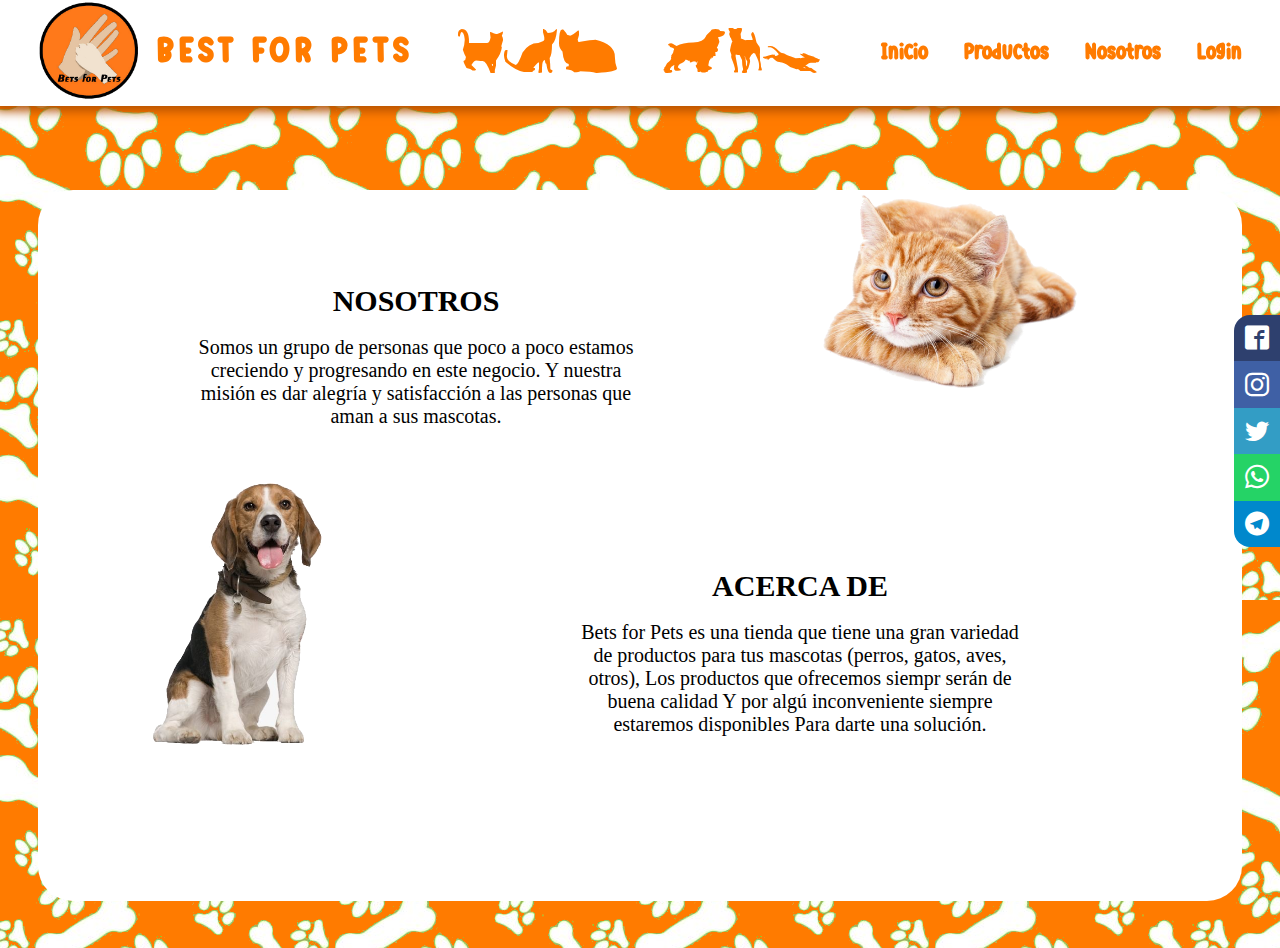
<file: nosotros/acerca.html>
<!DOCTYPE html>
<html lang="es">
<head>
    <meta charset="UTF-8">
    <meta http-equiv="X-UA-Compatible" content="IE=edge">
    <meta name="viewport" content="width=device-width, initial-scale=1.0">
    <title>NOSOTROS</title>
    <link rel="stylesheet" href="css/estilo.css" rel="stylesheet">
    <link rel="stylesheet" href="../index.css">
    <link rel="stylesheet" href="../a/css/font.css">
    <link rel="shortcut icon" href="images/logo.png" type="image/x-icon">
</head>
<body>
  
    <header class="header">
        <a href="../index.html"><img src="images/logo.png"id="log"></a>
           <div class="log-nav-container">
           <a href="../index.html" class="logo">BEST FOR PETS<a class="gato">ABC</a><a class="perro">ABC</a></a>
               <nav class="navigation">
                   <ul>
                    <li><a href="../index.html">Inicio</a></li>
                    <li><a href="../productos_pets/productos.html">Productos</a></li>
                    <li><a href="">Nosotros</a></li>
                    <li><a href="../LOGIN/login.html">Login</a></li>
                   </ul>
               </nav>
           </div>
       </header>
       <div class="social-bar">
        <a href="https://www.facebook.com/" class="icon icon-facebook2"></a>
        <a href="https://www.instagram.com/" class="icon icon-instagram"></a>
        <a href="https://twitter.com/" class="icon icon-twitter"></a>
        <a href="https://web.whatsapp.com/" class="icon icon-whatsapp"></a>
        <a href="https://web.telegram.org/" class="icon icon-telegram"></a>
      </div>

      <div id="color"></div>
      <div id="about">
          <h2 id="title1">ACERCA DE</h2>
          <br>
          <p id="par1">Bets for Pets es una tienda que tiene
          una gran variedad de productos para
          tus mascotas (perros, gatos, aves, otros),
          Los productos que ofrecemos siempr
          serán de buena calidad Y por algú
          inconveniente siempre estaremos
          disponibles Para darte una solución.</p>
      </div>
      <div id="me">
          <h2 id="title2">NOSOTROS</h2>
          <br>
          <p id="par2">Somos un grupo de personas que poco
          a poco estamos creciendo y progresando
          en este negocio. Y nuestra misión es dar
          alegría y satisfacción a las personas que
          aman a sus mascotas.</p>
      </div>
      <img src="images/gato.png" id="img1">
      <img src="images/perross.png" id="img2">
    <!-- ----------------------------------------------- -->
    <script SameSite="None; Secure" src="https://static.landbot.io/landbot-3/landbot-3.0.0.js"></script>
    <script>
      var myLandbot = new Landbot.Livechat({
        configUrl: 'https://chats.landbot.io/v3/H-1003966-0LOZS522KYQESC92/index.json',
      });
    </script>
</body>
</html>
</file>
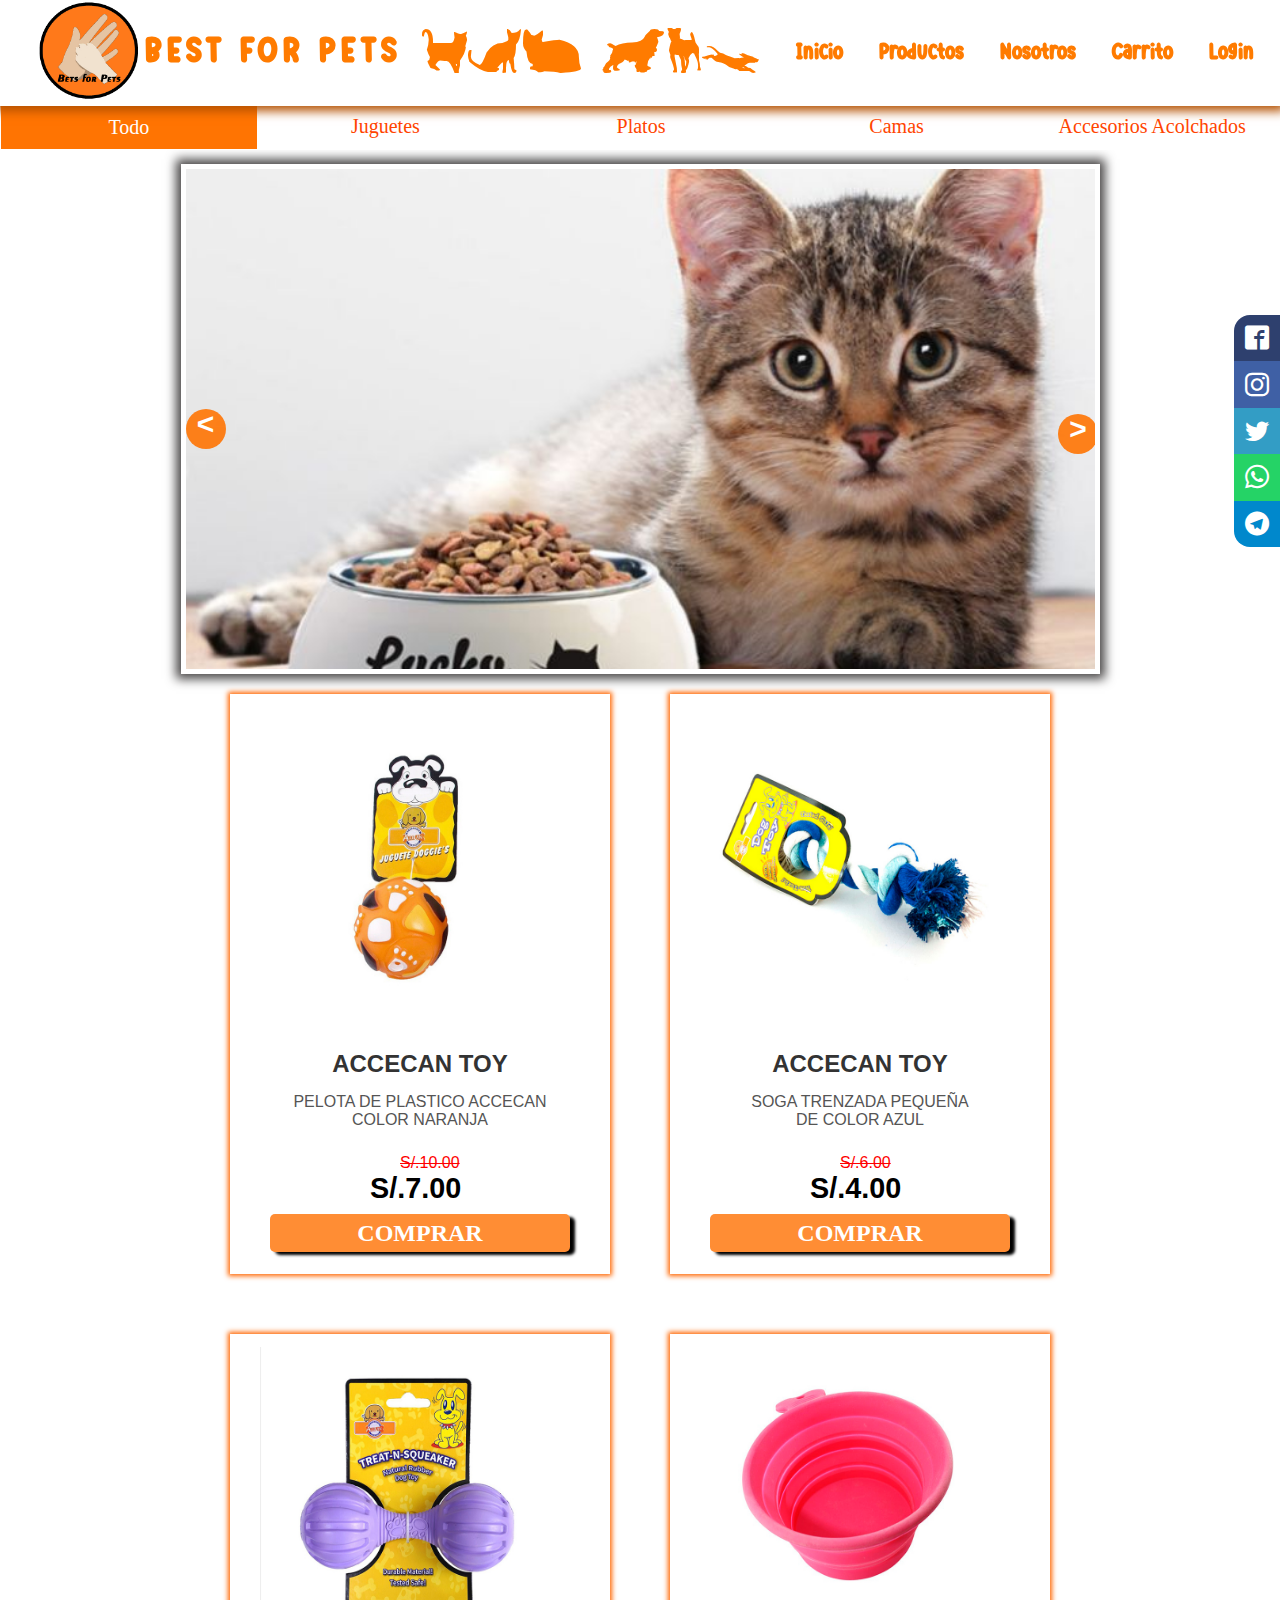
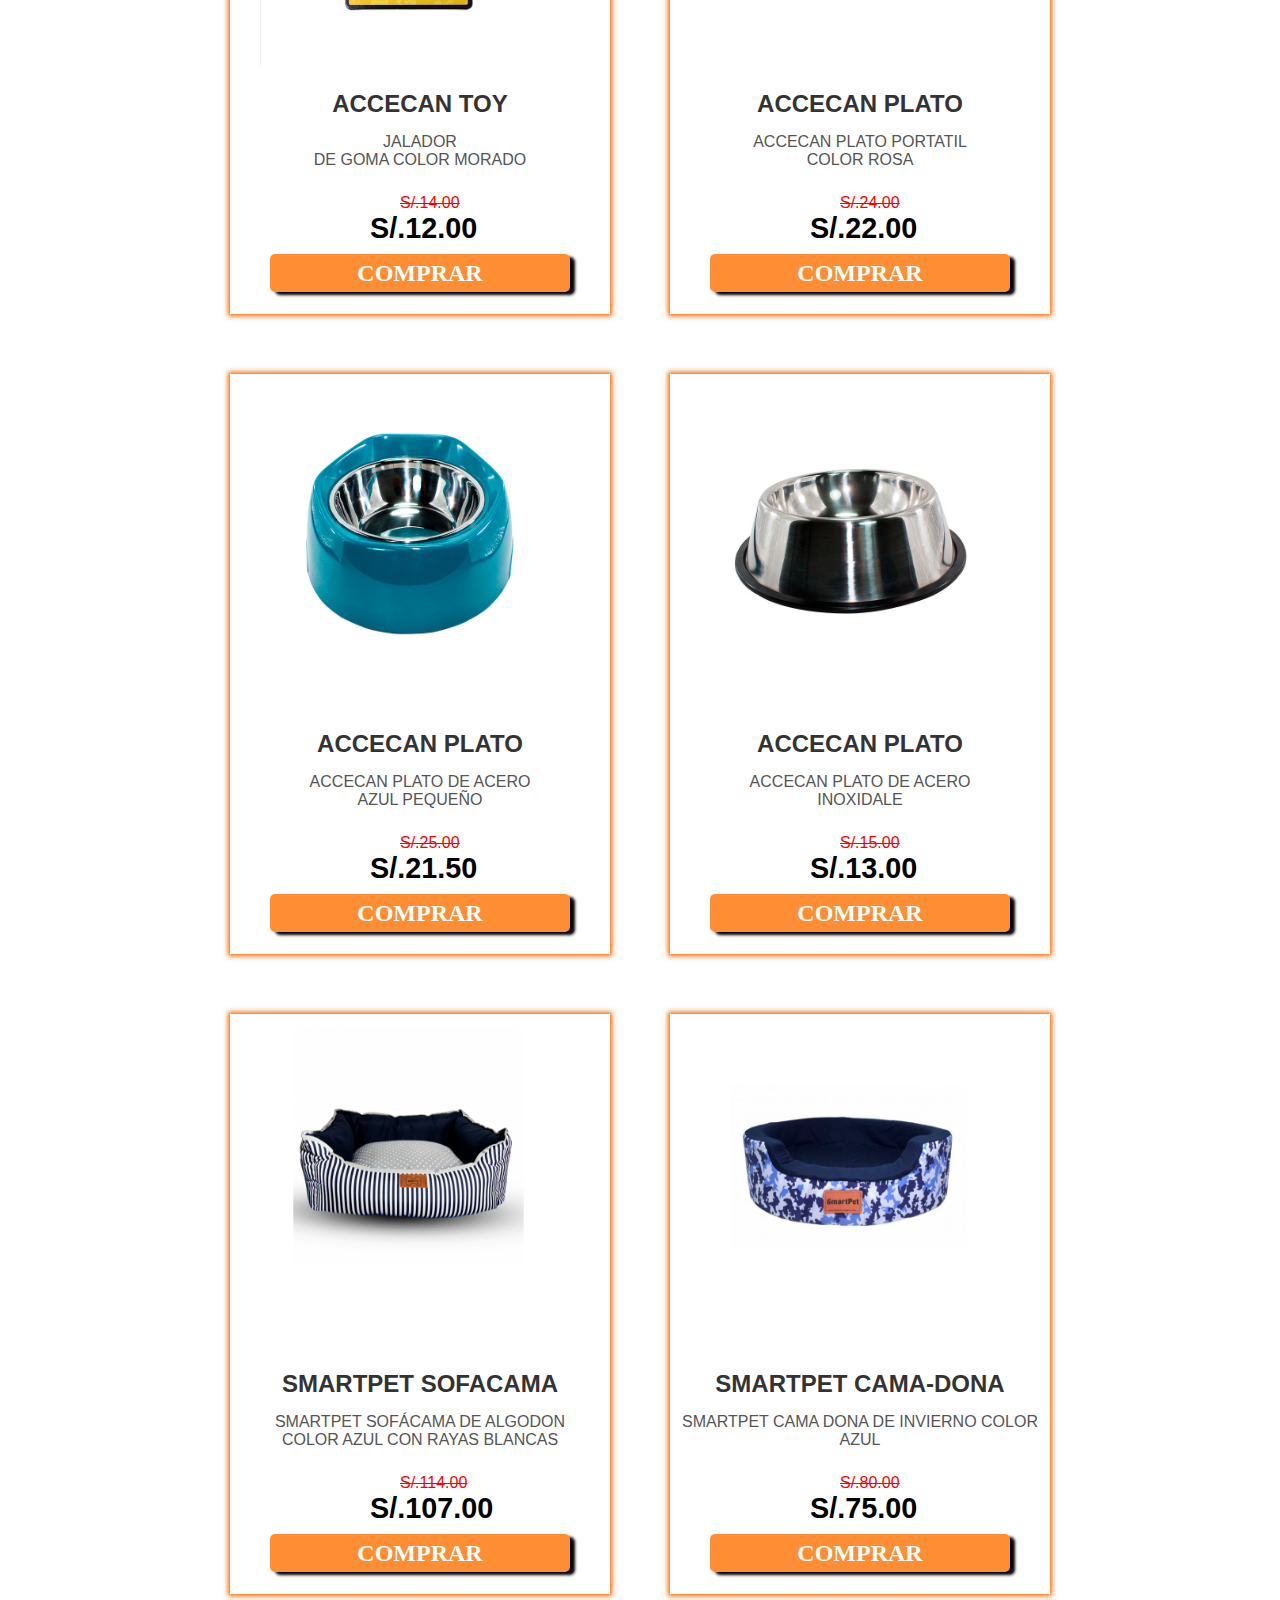
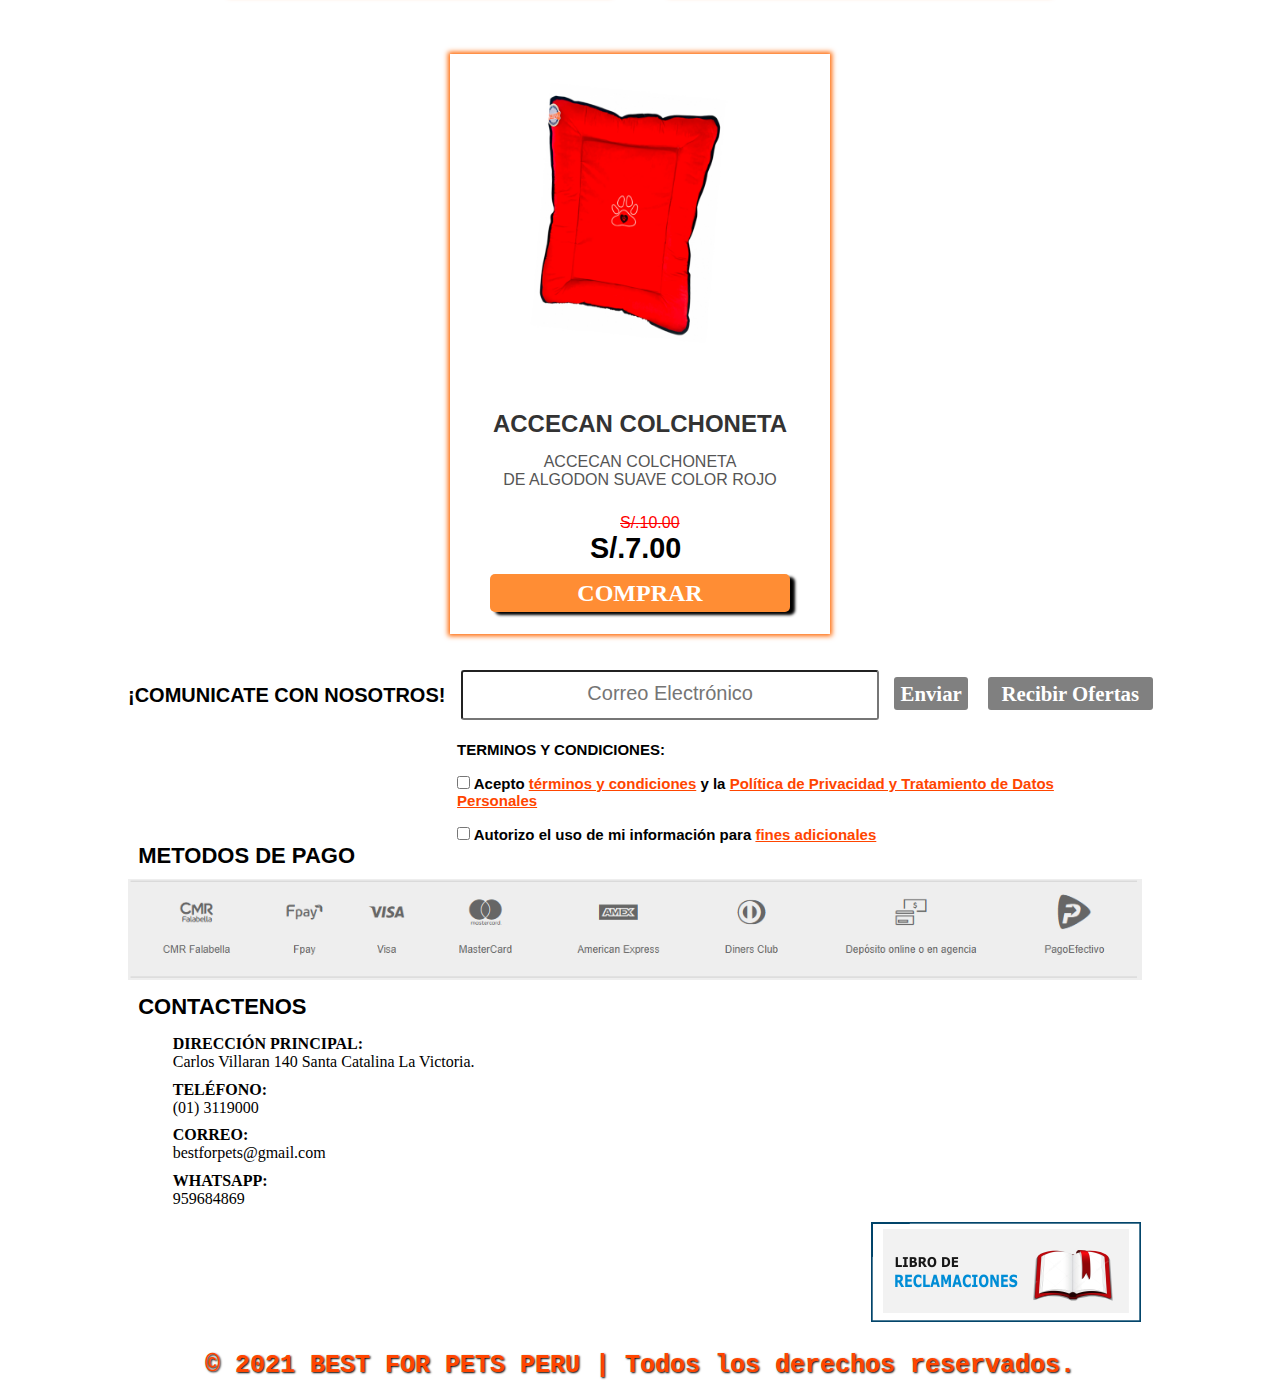
<file: productos_pets/productos.html>
<!DOCTYPE html>
<html lang="es">
<head>
    <meta charset="UTF-8">
    <meta http-equiv="X-UA-Compatible" content="IE=edge">
    <meta name="viewport" content="width=device-width, initial-scale=1.0">
    <title>PRODUCTOS</title>
    <link rel="stylesheet" href="css/cabecera.css">
    <link rel="stylesheet" href="../index.css">
    <link rel="stylesheet" href="../a/css/font.css">
    <link rel="stylesheet" href="../index.css">
    <link rel="shortcut icon" href="img/LOGO.png" type="image/x-icon">
</head>
<body>

    <header class="header">
        <a href="../index.html"><img src="img/LOGO.png"id="log"></a>
           <div class="log-nav-container">
           <a href="../index.html" class="logo">BEST FOR PETS<a class="gato">ABC</a><a class="perro">ABC</a></a>
               <nav class="navigation">
                   <ul>
                    <li><a href="../index.html">Inicio</a></li>
                    <li><a href="productos.html">Productos</a></li>
                    <li><a href="../nosotros/acerca.html">Nosotros</a></li>
                    <li><a href="javascript:abrir()"id="car">Carrito</a></li>
                    <li><a href="../LOGIN/login.html">Login</a></li>
                   </ul>
               </nav>
           </div>
       </header>    


       <div class="social-bar">
        <a href="https://www.facebook.com/" class="icon icon-facebook2"></a>
        <a href="https://www.instagram.com/" class="icon icon-instagram"></a>
        <a href="https://twitter.com/" class="icon icon-twitter"></a>
        <a href="https://web.whatsapp.com/" class="icon icon-whatsapp"></a>
        <a href="https://web.telegram.org/" class="icon icon-telegram"></a>
      </div>


      <!-- FILTRO-->
<div class="filtro">
    <div class="category_list">
        <div  href="#" class="category_item" category="all">Todo</div>
        <div href="#" class="category_item" category="juguetes">Juguetes</div>
        <div href="#" class="category_item" category="platos">Platos</div>
        <div href="#" class="category_item" category="camas">Camas</div>
        <div href="#" class="category_item" category="acolchados">Accesorios Acolchados</div>
        </div>
        </div>
<!-- FILTRO -->

<div class="slid">
       <div class="container-slider">
        <div class="slider"id="slider">
            <div class="slider__section">
             <img src="img/slidr-2.jpg" alt="" class="slider__img"></div>
            <div class="slider__section">
             <img src="img/slidr-1.jpg" alt="" class="slider__img"></div>
            <div class="slider__section">
             <img src="img/slidr-3.jpg" alt="" class="slider__img"></div>
            <div class="slider__section">
             <img src="img/slidr-4.jpg" alt="" class="slider__img"></div>
        </div>
        <div class="slider__btn slider__btn--right" id="btn-right">&#62;</div>
        <div class="slider__btn slider__btn--left" id="btn-left">&#60;</div>
    </div>
 </div>

<div class="separ">
      <div  class="product-item" category="juguetes">
     <div class="conte">
        <div class="card toy-uno">
            <div class="caja">
                <img src="img/juguete1.jpg" width="415" height="330">
                <div class="capa">
                    <img src="../images/Hundespielzeug_Dog´sstoy.gif" style="width: 100%;" class="open">
                </div>
            </div>
        </div>
         
         <div class="informacion">
             <h1>ACCECAN TOY</h1>
             <p>PELOTA DE PLASTICO ACCECAN<br>COLOR NARANJA</p>
         </div>
         <div class="precio">
             <div class="box-precio">
                 <span class="precio1"><strike>S/.10.00</strike></span>
                 <span class="precio2"><b>S/.7.00</b></span>
             </div>
         </div>
         <div class="boton">COMPRAR</div>
     </div>
     </div>

     <div  class="product-item" category="juguetes">
     <div class="conte">
         <div class="card juguete">
             <div class="caja">
                <img src="img/juguete2.jpg" width="415" height="330">
                <div class="capa">
                    <img src="../images/perro-pug-jugando-con-un-mordedor-de-cuerda.jpg" style="width: 100%;" class="open">
                </div>
            </div>
        </div>
         
         <div class="informacion">
             <h1>ACCECAN TOY</h1>
             <p>SOGA TRENZADA PEQUEÑA<br> DE COLOR AZUL</p>
         </div>
         <div class="precio">
             <div class="box-precio">
                 <span class="precio1"><strike>S/.6.00</strike></span>
                 <span class="precio2"><b>S/.4.00</b></span>
             </div>
         </div>
         <div class="boton">COMPRAR</div>
     </div>
     </div>

     <div  class="product-item" category="juguetes">
     <div class="conte">
             <div class="card toy-tres">         
                 <div class="caja">
                <img src="img/juguete3.jpg" width="415" height="330">
                <div class="capa">
                    <img src="../images/giphy.gif" style="width: 100%;" class="open">
                </div>
                </div>
            </div>
         
         <div class="informacion">
             <h1>ACCECAN TOY</h1>
             <p> JALADOR<br> DE GOMA COLOR MORADO</p>
         </div>
         <div class="precio">
             <div class="box-precio">
                 <span class="precio1"><strike>S/.14.00</strike></span>
                 <span class="precio2"><b>S/.12.00</b></span>
             </div>
         </div>
         <div class="boton">COMPRAR</div>
     </div>
     </div>

     <div  class="product-item" category="platos">
     <div class="conte">
         <div class="card plato-cuatro" >
            <div class="caja">             
                 <img src="img/plato1.jpg" width="415" height="330">
                 <div class="capa">
                    <img src="../images/ganador-croquetas-perro.gif" style="width: 100%;" class="open">
                </div>
            </div>
         </div>
         <div class="informacion">
             <h1>ACCECAN PLATO</h1>
             <p>ACCECAN PLATO PORTATIL<br> COLOR ROSA</p>
         </div>
         <div class="precio">
             <div class="box-precio">
                 <span class="precio1"><strike>S/.24.00</strike></span>
                 <span class="precio2"><b>S/.22.00</b></span>
             </div>
         </div>
         <div class="boton">COMPRAR</div>
     </div>
 </div>

 <div class="product-item" category="platos">
     <div class="conte">
         <div class="card plato-cinco">
             <div class="caja">
                <img src="img/plato2.jpg" width="415" height="330">
                <div class="capa">
                    <img src="../images/3_giphy.gif" style="width: 100%;" class="open">
                </div>
             </div>
         </div>
         <div class="informacion">
             <h1>ACCECAN PLATO</h1>
            <p>ACCECAN PLATO DE ACERO<br> AZUL PEQUEÑO</p>
         </div>
         <div class="precio">
             <div class="box-precio">
                 <span class="precio1"><strike>S/.25.00</strike></span>
                 <span class="precio2"><b>S/.21.50</b></span>
             </div>
         </div>
         <div class="boton">COMPRAR</div>
     </div>
 </div>
 
 <div class="product-item" category="platos">
     <div class="conte">
         <div class="card plato-seis">
            <div class="caja">
                <img src="img/plato3.jpg" width="415" height="330">
                <div class="capa">
                    <img src="../images/basset-hound-comiendo-10421.gif" style="width: 100%;" class="open">
                </div>
            </div>
             
         </div>
         <div class="informacion">
             <h1>ACCECAN PLATO</h1>
            <p>ACCECAN PLATO DE ACERO <br>INOXIDALE<br></p>
         </div>
         <div class="precio">
             <div class="box-precio">
                 <span class="precio1"><strike>S/.15.00</strike></span>
                 <span class="precio2"><b>S/.13.00</b></span>
             </div>
         </div>
         <div class="boton">COMPRAR</div>
     </div>
     </div>

     <div class="product-item" category="camas">
     <div class="conte">
         <div class="card cama-siete">
             <div class="caja">
                <img src="img/Sofácama1.jpg" width="415" height="330">
                <div class="capa">
                    <img src="../images/8872bbf0-3be8-4dcf-a32f-a043e1fb0ef3_final_pets.gif" style="width: 100%;" class="open">
                </div>
             </div>
         </div>
         <div class="informacion">
             <h1>SMARTPET SOFACAMA</h1>
             <p>SMARTPET SOFÁCAMA DE ALGODON<br> COLOR AZUL CON RAYAS BLANCAS</p>
         </div>
         <div class="precio">
             <div class="box-precio">
                 <span class="precio1"><strike>S/.114.00</strike></span>
                 <span class="precio2"><b>S/.107.00</b></span>
             </div>
         </div>
         <div class="boton">COMPRAR</div>
     </div>
     </div>
 
     <div class="product-item" category="camas">
     <div class="conte">
         <div class="card cama-ocho">
             <div class="caja">
                 <img src="img/cama1.jpg" width="415" height="330">
                 <div class="capa">
                    <img src="../images/GIF2_480x480_1_480x480.gif" style="width: 100%;" class="open">
                </div>
             </div>
         </div>
         <div class="informacion">
             <h1>SMARTPET CAMA-DONA</h1>
             <p>SMARTPET CAMA DONA DE INVIERNO COLOR AZUL</p>
         </div>
         <div class="precio">
             <div class="box-precio">
                 <span class="precio1"><strike>S/.80.00</strike></span>
                 <span class="precio2"><b>S/.75.00</b></span>
             </div>
         </div>
         <div class="boton">COMPRAR</div>
     </div>
     </div>
 
     <div class="product-item" category="acolchados">
     <div class="conte">
         <div class="card cama-nue">
             <div class="caja">
                <img src="img/colchoneta1.png" width="415" height="330">
                <div class="capa">
                    <img src="../images/CAMA_PARA_PERROS_con_un_SU_TER_MUY_F_CIL_DIY-min.gif" style="width: 100%;" class="open">
                </div>
             </div>
         </div>
         <div class="informacion">
             <h1>ACCECAN COLCHONETA</h1>
            <p>ACCECAN COLCHONETA<br>DE ALGODON SUAVE COLOR ROJO</p>
         </div>
         <div class="precio">
             <div class="box-precio">
                 <span class="precio1"><strike>S/.10.00</strike></span>
                 <span class="precio2"><b>S/.7.00</b></span>
             </div>
         </div>
         <div class="boton">COMPRAR</div>
     </div>  
     </div>
     
 </div>


 <!-- START SECTION SHOPPING CART -->
 <section class="shopping-cart" id="carrito">
    <a href="javascript:cerrar()"><div id="cerrar"style="color: white;position: absolute;font-size: 40px;left: 97.5%;top: -10px;">x</div></a>
     <div class="container">
         <h1 class="text-center">CARRITO</h1>
         <hr>
         <div class="row">
             <div class="col-1">
                 <div class="shopping-cart-header">
                     <p> Producto</p>
                 </div>
             </div>
             <div class="col-2">
                 <div class="shopping-cart-header">
                     <p class="text-truncate">Precio</p>
                 </div>
             </div>
             <div class="col-3">
                 <div class="shopping-cart-header">
                     <p> Cantidad</p>
                 </div>
             </div>
         </div>
         <!-- ? START SHOPPING CART ITEMS -->
         <div class="shopping-cart-items shoppingCartItemsContainer">
 
         </div>
         <!-- ? END SHOPPING CART ITEMS -->
 
         <!-- START TOTAL -->
         <div class="row">
             <div class="col-12">
                 <div class="shopping-cart-total d-flex align-items-center">
                     <p class="mb-0">Total </p>
                     <p class="ml-4 mb-0 shoppingCartTotal">S/ 0</p>
                     
                     <button class="btn btn-success ml-auto comprarButton" type="button" data-toggle="modal"
                         data-target="#comprarModal" onclick="return registro()">Enviar</button>
                 </div>
             </div>
         </div>
 
         <!-- END TOTAL -->
         
 
     </div>
 
 </section>
 <!-- END SECTION SHOPPING CART -->
 <footer id="derechos">
    <div id="correo">
        <div id="titulos">¡COMUNICATE CON NOSOTROS!</div>
        <div id="correo1"><input type="email" placeholder="Correo Electrónico" id="inputo"></div>
        <div id="enviar1"><div class="boton1">Enviar</div></div><div id="enviar2"><div class="boton2">Recibir Ofertas</div></div>
        <br>
        <br>
        <br>
        <div id="check">
            <br>
            <h4>TERMINOS Y CONDICIONES:</h4>
            <br>
            <label><input type="checkbox" name="cb-terminosservicio" required> Acepto <u style="color: orangered;">términos y condiciones</u> y la <u style="color: orangered;">Política de Privacidad y Tratamiento de Datos Personales</u></label>
            <br><br>
            <label><input type="checkbox" name="cb-terminosservicio" required> Autorizo el uso de mi información para <u style="color: orangered;">fines adicionales</u></label>
        </div>
    </div>  
    <div id="pago">
        <div id="metodos">METODOS DE PAGO</div>
        <div><img src="../images/metodos.png " style="width: 99%;"></div>
        <div id="metodos">CONTACTENOS</div>
        <div id="contact">
            <ul>
                <li><h4>DIRECCIÓN PRINCIPAL:</h4> Carlos Villaran 140 Santa Catalina La Victoria.</li>
                <li><h4>TELÉFONO:</h4> (01) 3119000</li>
                <li><h4>CORREO:</h4>bestforpets@gmail.com</li>
                <li><h4> WHATSAPP:</h4>959684869</li>      
              </ul>
        </div>
        <div id="libro"><u><img src="../images/libro.png"></u></div>
        <br><br><br><br><br><br>
        <div id="derechos1">© 2021 BEST FOR PETS PERU | Todos los derechos reservados.</div>
    
        </div>
    </footer>
    <!-- ventana -->
    <div id=ventana1>
        <br>
        <center><h1 id="compratext">COMPRA EXITOSA</h1></center>
        <h2>-------------------------------------------</h2><br>
        <CENTEr><h3 id="compratext2">Estimado cliente el pedido que acaba de solicitar se le será entregado en los siguientes tres días hábiles, si por algún motivo el paquete no llega o se encuentra en 
            mal estado comuníquese con nuestro asesor por los medios disponibles o acérquese a nuestras oficinas en: <br> Carlos Villarán 140 Santa Catalina La Victoria.</h3></CENTEr>
        <h2>-------------------------------------------</h2><br>
        <button onclick="return face()" id="botoo">Aceptar</button>
        <button id="botoo2"><a href="#derechos" id="recla">Reclamo</a></button>
    </div>
 <script src="js/slider.js"></script>
 <script src="js/compras.js"></script>
 <script src="js/jquery-3.2.1.js"></script>
 <script src="js/script.js"></script>
 <script>
    function abrir(){
    carrito.style.display="block";}
    function cerrar(){
    carrito.style.display="none"}
    carrito.addEventListener("onclick",abrir) 
    cerrar.addEventListener("onclick",cerrar)
    </script>
    <script SameSite="None; Secure" src="https://static.landbot.io/landbot-3/landbot-3.0.0.js"></script>
    <script>
      var myLandbot = new Landbot.Livechat({
        configUrl: 'https://chats.landbot.io/v3/H-1003966-0LOZS522KYQESC92/index.json',
      });
      
    </script>
 </body>

</body>
</html>
</file>
<file: nosotros/css/estilo.css>
body{
    margin: 0%;
    background: url("images/dog.png");
}
/* ------------------------------------------------ */
@font-face{
    font-family: "fontuno";
    src: url("fonts/Best\ School\ Font\ by\ Kelik\ \(7NTypes\).otf");
}
@font-face{
    font-family: "fontdos";
    src: url("fonts/can\ dog\ tfb.ttf");
}
@font-face{
    font-family: "fonttres";
    src: url("fonts/kitty\ cats\ tfb.ttf");
}
@font-face{
    font-family: "fonta";
    src: url("fonts/Delight\ Candles\ .ttf");
}

.header{
    background: rgb(255, 255, 255);
    padding: 1rem 0;
    position:fixed;box-shadow: 0px 0px 10px 5px rgb(180, 81, 0) ;
    top: 0;
    left: 0;
    right: 0;
}
.header a{
    color: rgb(255, 123, 0);
    text-decoration: none;
}
.log-nav-container{
    display: flex;
    justify-content: space-around;
    align-items: center;
}
.navigation ul{
    margin: 0;
    padding: 0;
    list-style: none;
}
.navigation ul li{font-size: 22px;
    display: inline-block;
    font-family: "fontuno"
}
.navigation ul li a{
    display: block;
    padding: 0.5rem 1rem;
    transition: all 0.5s linear;
    font-weight: bold;
}
.navigation ul li a:hover{
    background: rgb(255, 116, 2);
    color: rgb(255, 255, 255);
    padding: 5px 10px;
    border-radius: 15px;

}
.logo{
    font-family: "fontuno";
    letter-spacing: 5px;
    font-size:35px;
    padding-left: 135px;
    font-weight: bold;
}
#log{
    padding-top: 10px;
    width: 120px;
   position: absolute;padding-left: 30px;
   top: -15px;
}
#cart{
    width: 40px;
}
.gato{
    font-family: "fonttres";
    font-size: 4em;
}
.perro{
    font-family: "fontdos";
    font-size: 4em;
}
/* ------------------------------------------------ */

#color{
    background: white;
    border-radius: 35px;
    position: absolute;
    height: 75%; 
    width: 94%; 
    left: 3%; 
    top: 20%;
}

#about{
    width: 35%;
    height: 30%;
    position: absolute;
    top: 60%;
    left: 45%;
    margin: auto;
}
#title1{
    text-align: center;
    font-size: 30px;
}
#par1{
    text-align: center;
    font-size: 20px;
}

#me{
    width: 35%;
    height: 30%;
    position: absolute;
    top: 30%;
    left: 15%;
    margin: auto;
}
#title2{
    text-align: center;
    font-size: 30px;
}
#par2{
    text-align: center;
    font-size: 20px;
}

#img1{
    width: 25%;
    position: absolute;
    left: 60%;
    top: 20%;
}

#img2{
    width: 17%;
    position: absolute;
    top: 48%;
    left: 10%;
}
</file>
<file: index.css>
*{
    margin: 0;
}
  
@font-face{
    font-family: "fontuno";
    src: url("productos_pets/css/fonts/Best\ School\ Font\ by\ Kelik\ \(7NTypes\).otf");
}
@font-face{
    font-family: "fontdos";
    src: url("productos_pets/css/fonts/can\ dog\ tfb.ttf");
}
@font-face{
    font-family: "fonttres";
    src: url("productos_pets/css/fonts/kitty\ cats\ tfb.ttf");
}
body{
    position: relative;
   padding-bottom: 3em;
   min-height: 100vh;
   /* display: flex;
   flex-direction: column;
   min-height: 100vh; */
}

.header{
    background: rgb(255, 255, 255);
    padding: 1rem 0;
    position:fixed;box-shadow: 0px 0px 10px 5px rgb(180, 81, 0) ;
    top: 0;
    left: 0;
    right: 0;
    z-index: 2;
}
.header a{
    color: rgb(255, 123, 0);
    text-decoration: none;
}
.log-nav-container{
    display: flex;
    justify-content: space-around;
    align-items: center;
}
.navigation ul{
    margin: 0;
    padding: 0;
    list-style: none;
}
.navigation ul li{font-size: 22px;
    display: inline-block;
    font-family: "fontuno"
}
.navigation ul li a{
    display: block;
    padding: 0.5rem 1rem;
    transition: all 0.5s linear;
    font-weight: bold;
}
.navigation ul li a:hover{
    background: rgb(255, 116, 2);
    color: rgb(255, 255, 255);
    padding: 5px 10px;
    border-radius: 15px;

}
.logo{
    font-family: "fontuno";
    letter-spacing: 5px;
    font-size:35px;
    padding-left: 135px;
    font-weight: bold;
}
#log{
    padding-top: 10px;
    width: 120px;
   position: absolute;padding-left: 30px;
   top: -15px;
}
#cart{
    width: 40px;
}
.gato{
    font-family: "fonttres";
    font-size: 4em;
}
.perro{
    font-family: "fontdos";
    font-size: 4em;
}

#port{
    width: 100%;
   padding-top: 115px;
    
}

#ventana{background-color: rgb(255, 194, 145);position: fixed;right: 0;width: 40%;height: 100%;top: 0;display: none;}
/* -------------------------------------------REDES SOCIALES--------------------------------------------------------------------------------*/
.social-bar {
	position: fixed;
	right: 0;
	top: 35%;
	font-size: 1.5rem;
	display: flex;
	flex-direction: column;
	align-items: flex-end;
	z-index: 100;
}
.icon {
	color: white;
	text-decoration: none;
	padding: .7rem;
	display: flex;
	transition: all .5s;
}
.icon-facebook2{
	background: #2E406E;
}
.icon-twitter {
	background: #339DC5;
}
.icon-youtube {
	background: #E83028;
}
.icon-instagram {
	background: #3F60A5;
}
.icon-whatsapp {
	background: #25d366;
}
.icon-telegram {
	background: #0088CC;
}
.icon:first-child {
	border-radius: 1rem 0 0 0;
}
.icon:last-child {
	border-radius: 0 0 0 1rem;
}
.icon:hover {
	padding-right: 3rem;
	border-radius: 1rem 0 0 1rem;
	box-shadow: 0 0 .5rem rgba(0, 0, 0, 0.42);
}
#espace{
    top: 150px;position:relative;
    padding-bottom: 180px;
    padding-left: 17%;
    padding-right: 0%;
}

#derechos{
    background-color: white;
    padding: 1em 0;
    width: 80%;
    padding-left: 10%;
    padding-right: 10%;
    left: 0;bottom: 0;
    margin-bottom: -50px;
    display:block;
    clear: both;
    
}

#correo{position: relative;
    float: left;
    
}
#titulos{
    font-family: sans-serif;
    font-size: 20px;
    color: black; 
    padding-top: 1.4%;
    font-weight: bold;
    float: left;
}
#correo1{
    float: left;
    margin-left: 1em;
}

#inputo{
    width: 150%;
    height: 2em;
    border-radius: 3px;
    background: #fff;
    font-size: 20px;
    text-align: center;
    padding-bottom: 2%;
}
#enviar1{
    padding-top: 0.7%;
    margin-left: 10em;
    float: left;
}
.boton1{
    width:120%; 
    background-color:gray;
    border-radius:3px;
    cursor: pointer;
    transition: background-color 1s;
    text-align: center;
    font-size: 1.3em; 
    line-height: 1.6em;
    color: #fff;
    font-weight: bold;
}
.boton1:hover{
    background-color: orangered;
}
#enviar2{
    padding-top: 0.7%;
    margin-left: 2em;
    float: left;
}
.boton2{
    width:120%; 
    background-color:gray;
    border-radius:3px;
    cursor: pointer;
    transition: background-color 1s;
    text-align: center;
    font-size: 1.3em; 
    line-height: 1.6em;
    color: #fff;
    font-weight: bold;
}
.boton2:hover{
    background-color: orangered;
}
#check{
    float: left;
    font-family: sans-serif;
    font-size: 15px;
    font-weight: bold; 
    padding-left: 33%;
}

#pago{
    padding-top: 15%;
    
    
}
#metodos{
    font-family: sans-serif;
    font-size: 22px;
    font-weight: bold;
    padding: 1%;

   
}
#contact{
    width: 50%;

}
#contact ul{
    list-style: none;   
}
#contact ul li{
    padding: 1%;  
}
#libro{
    float: right;
    font-weight: bold;
    font-family: monospace;
    font-size: 20px;
    
}
#derechos1{
    padding-top: 3%;
    font-weight: bold;
    font-family: monospace;
    font-size: 25px;
    text-align: center;
    color: orangered;
    text-shadow:1px 1px 2px black;  
}
/* #consult{
    width: 20%;
    height: 50%;
    position: absolute;
    top: 75%;
    left: 10%;
    border: 2px solid #d35517;
    border-radius: 10px;
}
#consult1{
    width: 50%;
    height: 40%;
    border: 2px solid #111;
    position: relative;
    top: 5%;
    left: 25%;
    border-radius: 50%;
    background: #d35517;
}
#img1{
    width: 100%;
}
#consult_par{
    text-align: center;
    font-size: 17px;
}
#consult_2{
    width: 20%
    height: 50%;
    position: absolute;
    border: 2px solid #d35517;
    border-radius: 10px;
    top: 75%;
    left: 40%;
}
#consult_2_1{
    width: 50%;
    height: 40%;
    border: 2px solid #111;
    position: relative;
    top: 5%;
    left: 25%;
    border-radius: 50%;
    background: #d35517;
}
#img2{
    width: 100%;
}
#consult_par2{
    text-align: center;
    font-size: 17px;
}
#consult_3{
    width: 20%;
    height: 50%;
    position: absolute;
    border: 2px solid #d35517;
    border-radius: 10px;
    top: 75%;
    left: 70%;
}
#consult_3_1{
    width: 50%;
    height: 40%;
    border: 2px solid #111;
    position: relative;
    top: 5%;
    left: 25%;
    border-radius: 50%;
    background: #d35517;
}
#img3{
    width: 80%;
    position: relative;
    left: 10%;
}
#consult_par3{
    text-align: center;
    font-size: 20px;
} */
</file>
<file: a/css/font.css>
@font-face {
  font-family: 'icomoon';
  src:  url('fonts/icomoon.eot?o79ak7');
  src:  url('fonts/icomoon.eot?o79ak7#iefix') format('embedded-opentype'),
    url('fonts/icomoon.ttf?o79ak7') format('truetype'),
    url('fonts/icomoon.woff?o79ak7') format('woff'),
    url('fonts/icomoon.svg?o79ak7#icomoon') format('svg');
  font-weight: normal;
  font-style: normal;
  font-display: block;
}

[class^="icon-"], [class*=" icon-"] {
  /* use !important to prevent issues with browser extensions that change fonts */
  font-family: 'icomoon' !important;
  speak: never;
  font-style: normal;
  font-weight: normal;
  font-variant: normal;
  text-transform: none;
  line-height: 1;

  /* Better Font Rendering =========== */
  -webkit-font-smoothing: antialiased;
  -moz-osx-font-smoothing: grayscale;
}

.icon-google2:before {
  content: "\ea89";
}
.icon-facebook2:before {
  content: "\ea91";
}
.icon-instagram:before {
  content: "\ea92";
}
.icon-whatsapp:before {
  content: "\ea93";
}
.icon-telegram:before {
  content: "\ea95";
}
.icon-twitter:before {
  content: "\ea96";
}
.icon-gmail:before {
  content: "\ea96";
}
</file>
<file: productos_pets/css/cabecera.css>
body{
    background-image: url(https://w.wallhaven.cc/full/45/wallhaven-4527v5.jpg);
    width: 100%;
    height: 100vh;
    padding-top: 9rem;
    display: flex;
    justify-content: center;
    align-items: center;
    flex-wrap: wrap;
}
.conte{
    position: relative;top: 10px;
    background: white;
    height: 540px;
    width: 22%;
    box-shadow:0 0 7px #111 ;
    margin: 30px 30px;
}
.caja{
    width: 415;
    height: 330;
    position: relative;
    overflow: hidden;
    margin: 10px;
    border: 3px solid #ffffff;
    float: left;
    display: flex;
}
.capa{
    position: absolute;
    top: 0;
    left: 40px;
    width: 100%;
    height: 100%;
    background: rgba(255, 255, 255, 0.8);
    display: flex;
    justify-content: center;
    align-items: center;
    color: #ffffff;
    transform: scale(0);
    transition: 1s ease;
    text-align: center;
}
.conte:hover .capa{
    transform: scale(1.1);
    transition: 1s ease;
}
img .open{
    border-radius: 5px;
    margin: 10px;
    padding: 10px 20px;
    position: absolute;
    transition: 1s ease;
}
img .open:hover{
    background-color: transparent;
    transition: 1s ease;
}
.conte .card{
    height: 200px;
    width: 100%;
    margin-bottom: 170px;
}
.card img{
    margin: auto;
    display: block;
}
.informacion{
    height: 80px;
    width: 100%;
}
.informacion h1{
    font-family: sans-serif;
    font-size: 1.5em;
    text-align: center;
    color: #333;
    margin-bottom: -10px;
}
.informacion p{
    text-align: center;
    font-family: sans-serif;
    font-size: .9em;
    color: #555;
}
.precio {
    height:50px;
    width: 85%;
    margin: auto;
    font-family: sans-serif;
    display: flex;
    justify-content: space-between;
    align-items: center;
    position: relative;
    top: 50px;
}
.box-precio{
    width: 80px;
}
 .precio1{
    color: red;
    font-size: 1em;
}
.precio .precio2{
    font-size: 1.8em;
}
.shoping{
    font-size: 1.5em;
    color: #555;
}

@media (max-width:320px)
{
    .conte{
        width: 100%;
        margin: 30px 0;
    }
}
@media (max-width:600px)
{
    .conte{
        width: 100%;
        margin: 30px 0;
    }
}

@media (max-width:700px)
{
    .conte{
        width: 80%;
        margin: 30px 0;
    }
}

@media (max-width:900px)
{
    .conte{
        width: 40%;
        margin: 30px 20px;
    }
}


.separ{ 
   
    width: 100%;
    position:relative;
    display: flex;
    justify-content: center;
    align-items: center;
    flex-wrap: wrap;
}
.conte{
    background: white;position: relative;
    height: 580px;
    width: 380px;
    box-shadow:0 0 7px #111 ;
    margin: 30px 30px;box-shadow: 0px 0px 5px 2px rgb(255, 102, 0);
}
.conte .card{
    height: 200px;
    width: 100%;
    margin-bottom: 120px;
}
.card img{
    margin: auto;
    display: block;width: 90%;
}
.informacion{
    height: 80px;
    width: 100%;
}
.informacion h1{
    font-family: sans-serif;
    font-size: 1.5em;
    text-align: center;
    color: #333;
    margin-bottom:15px;
}
.informacion p{
    text-align: center;
    font-family: sans-serif;
    font-size: 1em;
    color: #555;
}
.precio {
    height:70px;
    width: 40px;
    left: 0px;
    font-family: sans-serif;
    display: flex;
    justify-content: space-between;
    align-items: center;
}
.box-precio{
    width: 80px;
}
 .precio1{
    color: red;
    font-size: 1em;
}
.precio .precio2{
    position: relative;left: -30px;
    font-size: 1.8em;
}

/* --------------------------------------------------------SLIDER-------------------------------------------------------------*/
.container-slider{position: relative;top:20px;
    width: 90%;border: 5px solid rgb(255, 255, 255);
    height: 500px;
    max-width: 1000px;
    margin: auto;
    overflow: hidden;
    box-shadow: 0 0 10px 5px rgb(73, 71, 71)
}

.slider{
    display: flex;
    width: 400%;
    height: 500px;
    margin-left: -100%;
}
.slider__section{
    width: 100%;
}
.slider__img{
    display: block;
    width: 100%;
    height: 100%;
    object-fit: cover; 
}
.slider__btn{
    position: absolute;
    width: 40px;
    height: 40px;
    background: rgba(255, 115, 0, 0.89);
    top: 60%;
    color: white;
    transform: translateY(-50%);
    font-size: 30px;
    font-weight: bold;
    font-family: monospace;
    text-align: center;
    border-radius: 50%;
    cursor: pointer;
}
.slider__btn:hover{
    background: white;
    color: rgb(255, 123, 0);

}
.slider__btn--left{position:relative;
    left: 0px;top: -280px;

}
.slider__btn--right{position: relative;
    right: -96%;top: -235px;
}
/* -------------------------------------------BOTÓN--------------------------------------------------------------------------------*/
.boton {
    width: 300px; 
    background-color:#ff8d34;
    border-radius:5px;
    cursor: pointer;
    transition: background-color 1s;
    text-align: center;
    font-size: 1.5em; 
    line-height: 1.6em;
    color: #fff;
    font-weight: bold;
    box-shadow: 5px 3px 3px black;
    margin: auto;
    position: relative;
    top: 50px;
   }
.boton:hover{
    background-color:red;
}
/* -------------------------------------------REDES SOCIALES--------------------------------------------------------------------------------*/
.social-bar {
	position: fixed;
	right: 0;
	top: 35%;
	font-size: 1.5rem;
	display: flex;
	flex-direction: column;
	align-items: flex-end;
	z-index: 100;
}
.icon {
	color: white;
	text-decoration: none;
	padding: .7rem;
	display: flex;
	transition: all .5s;
}
.icon-facebook2{
	background: #2E406E;
}
.icon-twitter {
	background: #339DC5;
}
.icon-youtube {
	background: #E83028;
}
.icon-instagram {
	background: #3F60A5;
}
.icon-whatsapp {
	background: #25d366;
}
.icon-telegram {
	background: #0088CC;
}
.icon:first-child {
	border-radius: 1rem 0 0 0;
}
.icon:last-child {
	border-radius: 0 0 0 1rem;
}
.icon:hover {
	padding-right: 3rem;
	border-radius: 1rem 0 0 1rem;
	box-shadow: 0 0 .5rem rgba(0, 0, 0, 0.42);
}
/* ---------------------------------------------------------------------------------------------------------------------------*/


/* ? SHOPPING CART */
  .shopping-cart{display: none;z-index: 4;
    font-family: 'Open Sans', sans-serif;
    position: fixed;
    margin: auto;
    background-color: rgba(0, 0, 0, 0.658);
    width: 97%;
    left: 0;
    bottom: 0;
    color: white;

  }

  .container{
      margin: auto;
      width: 100%;
  }
  .text-center{
      text-align: center;
      font-size: 2em;
  }
  .row{
      position: relative;
      width: 100%;
      height: 60px;
      padding-top: 12px;
  }
  .col-1{
    width: 43%;
    height: 40px;
    position: relative;
    float: left;
    padding: 0px;
    margin-left: 1%;
    margin-right: 2%;
    border-bottom: solid 2px white;
  }
.col-2{
    width: 17%;
    height: 40px;
    position: relative;
    float: left;
    margin-left: 1%;
    margin-right: 1%;
    border-bottom: solid 2px white;
}
.col-3{
  width: 32%;
  height: 40px;
    position: relative;
    float: left;
    margin-left: 2%;
    margin-right: 1%;
    border-bottom: solid 2px white;
}
.col-4{
  text-align: center;
  width: 43%;
  height: 40px;
  position: relative;
  float: left;
  padding: 0px;
  margin-left: 1%;
  margin-right: 2%;
  border-bottom: solid 2px white;
}
  .col-4 h6{
    font-size: 1em;
  }


  .col-4 img{
      margin: 10px;top: -36px;
      position: relative;
      float: left;
      height: 60px;
      width: 60px;
      border-radius: 10px 10px;

  }
  .item-price{
      width: 300px;top: -30px;
  }


.col-5{
    width: 17%;
    height: 40px;
    position: relative;
    float: left;
    margin-left: 1%;
    margin-right: 1%;
    border-bottom: solid 2px white;
}
.col-6{
    padding-top: 0px;
  width: 32%;
  height: 40px;
    position: relative;
    float: left;
    margin-left: 2%;
    margin-right: 1%;
    border-bottom: solid 2px white;
}
.col-6 .btn-danger{
    border-radius: 8px;
    background-color: red;
    color: white;
    height: 50px;
    width: 50px;
    border: none;
    position: relative;
    float: right;
    margin-right: 10px;
    margin-top:-20px;
}

  .shoppingCartItemsContainer{
      height: 110px;
  }

  .shopping-cart-quantity-input {
    max-width: 60px;
    border: 1px solid #ccc;
    border-radius: 5px;
    background: #eee;position: relative;
    padding: 5px;
    width: 40px;
    height: 40px;
    top: -20px;
    font-size: 1.2em;
  }

.col-12{
    width: 100%;
    height: 50px;
}
.d-flex{
    width: 100%;
    height: 100%;
    
}
.ml-3{
    position: relative;
    float: left;
    height: 100%;
    width: 70%;
    font-size: 1em;
}

.mb-0{
    position: relative;
    float: left;
    height: 100%;
    width: 12%;
    font-size: 1em;
    padding-top: 25px;
    padding-left: 15px;
}
.btn{
    position: relative;cursor: pointer;
    float: right;
    border: none;
    width: 120px;
    height: 40px;
    font-size: 1em;
    color: white;
    background-color: rgb(13, 138, 23);
    border-radius: 5px 5px;
    margin-right: 10px;
    margin-top: 30px;

}

.toast{
    position: relative;
    width: 35%;
    height: 100%;
    float: left;
    padding-top: 25px;
}



/*FILTRO*/

.category_list{margin: auto;position: fixed;top: 105px;left: 0;z-index: 1;
    display:flex;
	width:100%;
}
.category_item{cursor: pointer;
	width: 20%;
    margin: auto;
	padding: 10px 10px 10px 10px;
	margin: 0;
    font-family: Cambria;
    font-size: 20px;
	background: white;
	text-align: center;
	color: orangered;
}
.category_list .category_item:hover{
    cursor: pointer;
	width: 25%;
    margin: auto;
	padding: 10px 10px 10px 10px;
	margin: 0;
	background: rgb(255, 116, 2);
    transition: all 0.5s ease;
	text-align: center;
	color: rgb(255, 255, 255);

}

.category_list .ct_item-active{
	background: rgb(255, 116, 2);
    color: rgb(255, 255, 255);
    border: #ffffff 1px solid;
}
/*ventana*/
#ventana1{
    position: fixed; top: 20%; left: 41%;
    background: white;
    width: 350px;
    height: 450px;
    border-radius: 5px;
    display: none;
    border-style: dashed;
    border-color: #ff8d34;
}
#botoo{
    height: 30px;
    width: 90px;
    background: #ff8d34;
    color: white;
    position: absolute; top: 88%; left: 15%;
    border: #ff8d34;
    border-radius: 5px;
    box-shadow: 1px 1px 1px black;
}
#botoo:hover{
    background: red;
}
#botoo2{
    height: 30px;
    width: 90px;
    background: #ff8d34;
    color: white;
    position: absolute; top: 88%; left: 59%;
    border: #ff8d34;
    border-radius: 5px;
    box-shadow: 1px 1px 1px black;
}
#botoo2:hover{
    background: red;
}
#compratext{
    font-family: monospace;
}
#compratext2{
    font-family: monospace;
    font-size: 18px;
    padding: 3%;
}
#recla{
    color: white;
    text-decoration: none;
}
</file>
